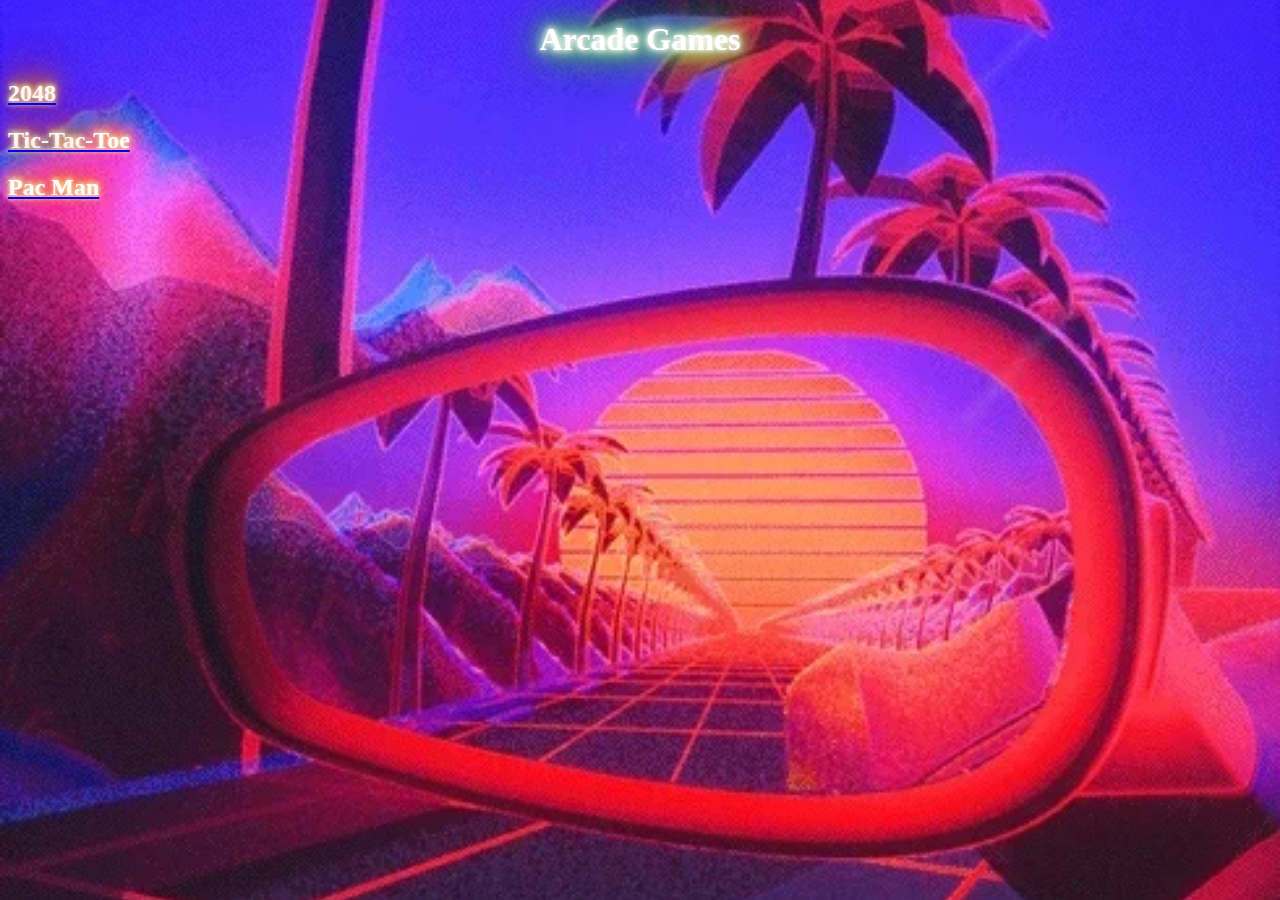
<file: Website/Index.html>
<!DOCTYPE html>
<html lang="en">
<head>
    <meta charset="UTF-8">
    <meta http-equiv="X-UA-Compatible" content="IE=edge">
    <meta name="viewport" content="width=device-width, initial-scale=1.0">
    <link rel="stylesheet" href="index.css">
    <title>Arcade</title>
</head>
<body>
<header><center><h1>Arcade Games</h1></center></header>
<a href="2048-master/2048.html"><h2>2048</h2></a>
<a href="tic-tac-toe-master/Xo.html"><h2>Tic-Tac-Toe</h2></a>
<a href="pacman-master/Pacman.html"><h2>Pac Man</h2></a>

</body>
</html>
</file>
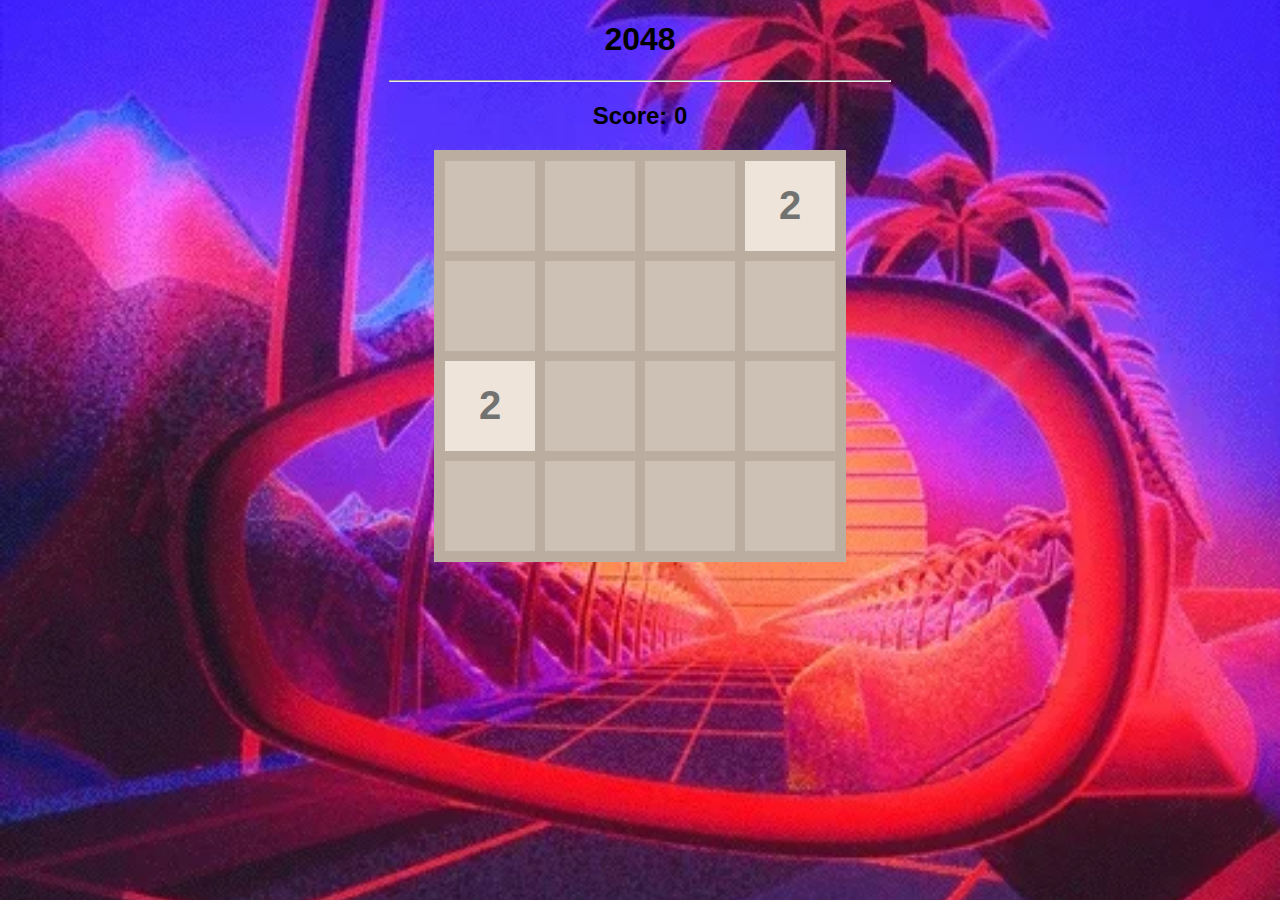
<file: Website/2048-master/2048.html>
<!DOCTYPE html>
<html>
    <head>
        <meta charset="UTF-8">
        <meta name="viewport" content="width=device-width, initial-scale=1.0">
        <title>2048</title>
        <link rel="stylesheet" href="2048.css">
        <script src="2048.js"></script>
    </head>

    <body>
        <h1>2048</h1>
        <hr>
        <h2>Score: <span id="score">0</span></h2>
        <div id="board">
        </div>
    </body>
</html>
</file>
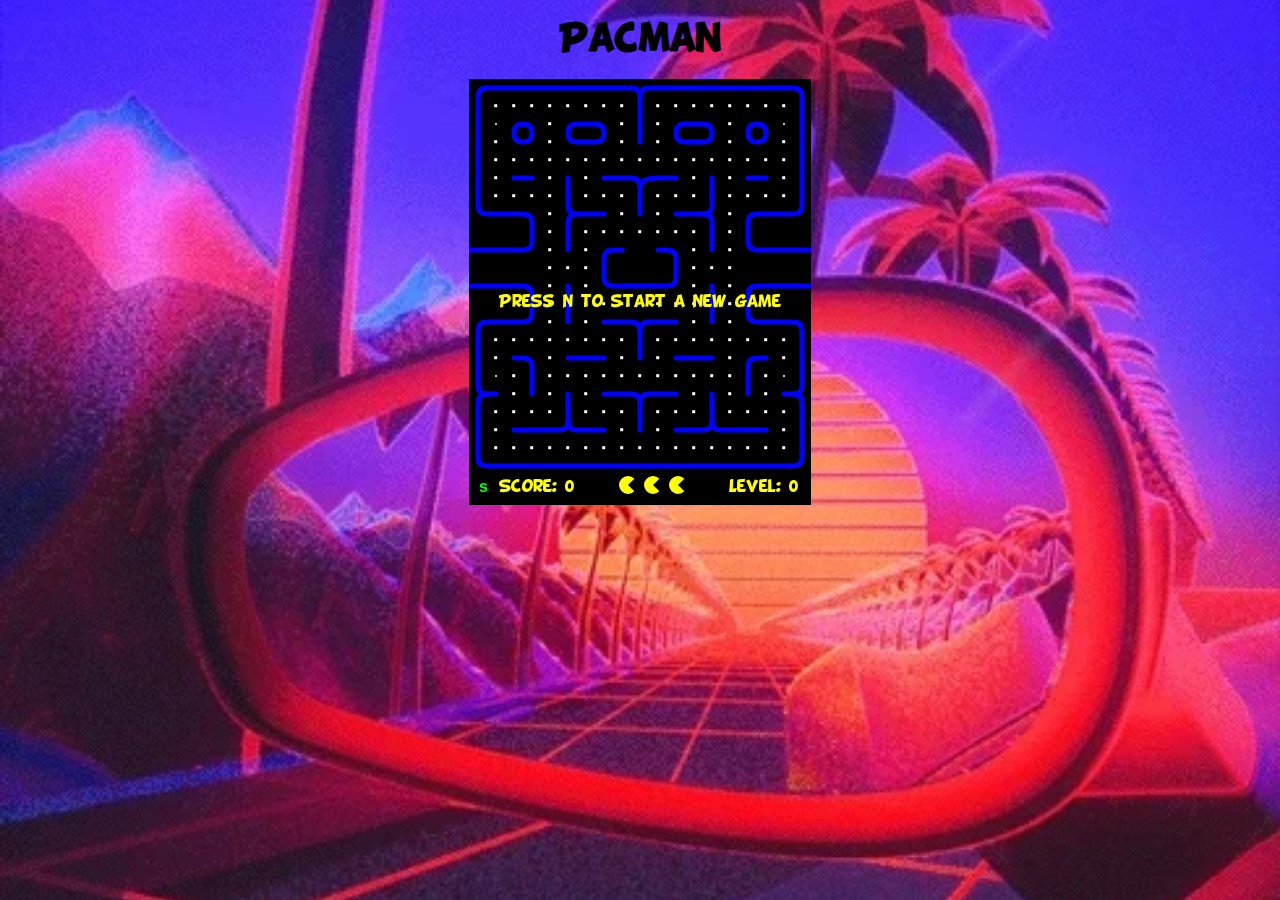
<file: Website/pacman-master/Pacman.html>
<!DOCTYPE html>
<html>
  <head>
    <meta charset="utf-8" />
    <title>HTML5 Pacman</title>
    
    <style type="text/css">
      @font-face {
	    font-family: 'BDCartoonShoutRegular';
        src: url('BD_Cartoon_Shout-webfont.ttf') format('truetype');
	    font-weight: normal;
	    font-style: normal;
      }
      #pacman {
        height:450px;
        width:342px;
        margin:20px auto;
      }
      #shim { 
        font-family: BDCartoonShoutRegular; 
        position:absolute;
        visibility:hidden
      }
      h1 { font-family: BDCartoonShoutRegular; text-align:center; }
      body { width:342px; margin:0px auto; font-family:sans-serif; }
      a { text-decoration:none; }
      body {
      background: url(giphy.webp) no-repeat center center fixed; 
      -webkit-background-size: cover;
      -moz-background-size: cover;
      -o-background-size: cover;
      background-size: cover;
           }
    </style>

</head>

<body>
  
  <div id="shim">shim for font face</div>

  <h1>Pacman</h1>

  <div id="pacman"></div>
  <script src="pacman.js"></script>
  <script src="modernizr-1.5.min.js"></script>

  <script>

    var el = document.getElementById("pacman");

    if (Modernizr.canvas && Modernizr.localstorage && 
        Modernizr.audio && (Modernizr.audio.ogg || Modernizr.audio.mp3)) {
      window.setTimeout(function () { PACMAN.init(el, "./"); }, 0);
    } else { 
      el.innerHTML = "Sorry, needs a decent browser<br /><small>" + 
        "(firefox 3.6+, Chrome 4+, Opera 10+ and Safari 4+)</small>";
    }
  </script>

</body>
</html>
</file>
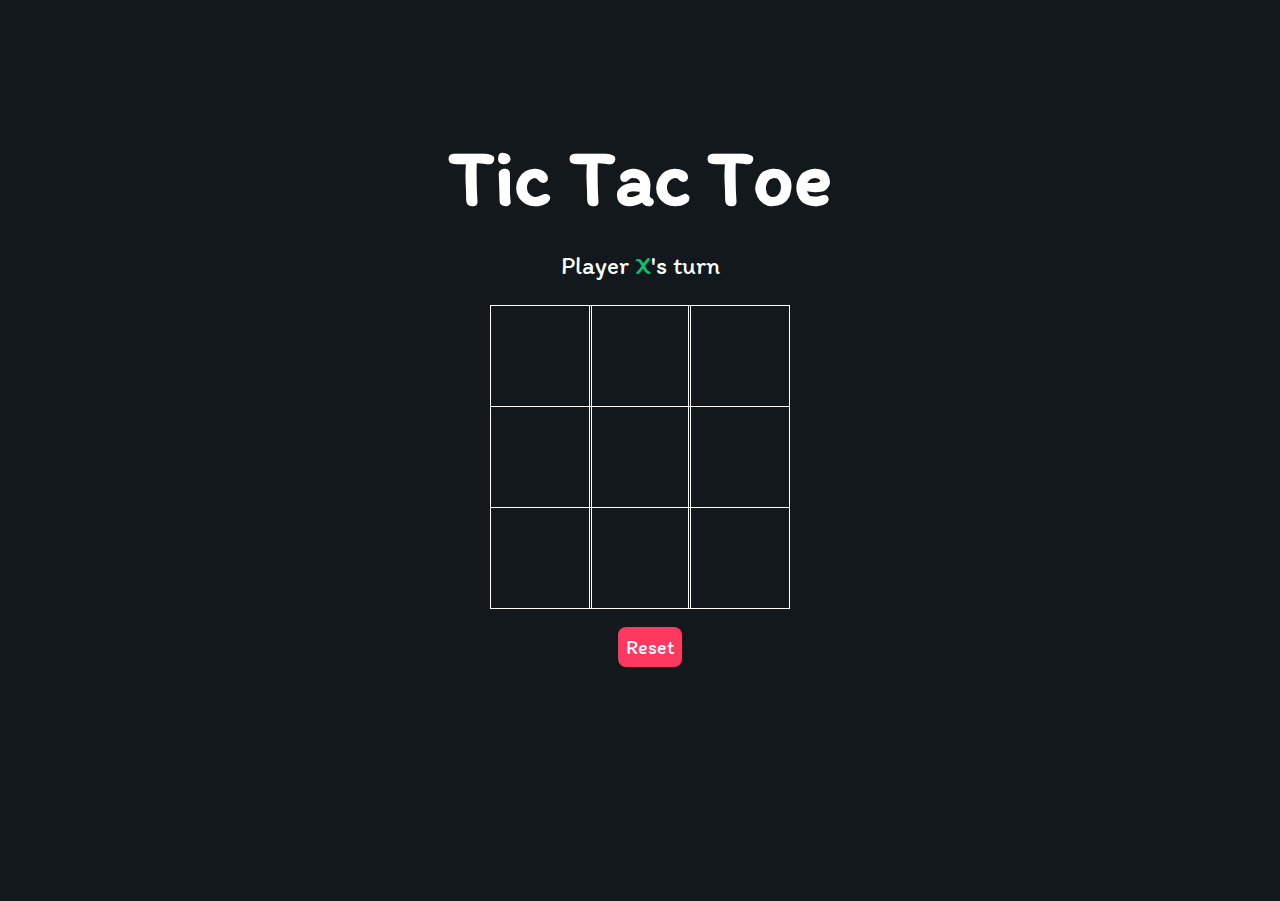
<file: Website/tic-tac-toe-master/Xo.html>
<html lang="en">
<head>
    <meta charset="UTF-8">
    <meta http-equiv="X-UA-Compatible" content="IE=edge">
    <meta name="viewport" content="width=device-width, initial-scale=1.0">
    <link rel="stylesheet" href="Xo.css">
    <link rel="preconnect" href="https://fonts.gstatic.com">
    <link href="https://fonts.googleapis.com/css2?family=Itim&display=swap" rel="stylesheet">
    <script src="Xo.js"></script>
    <title>Tic-Tac-Toe</title>
</head>
<body>
    <main class="background">
        <section class="title">
            <h1>Tic Tac Toe</h1>
        </section>
        <section class="display">
            Player <span class="display-player playerX">X</span>'s turn
        </section>
        <section class="container">
            <div class="tile"></div>
            <div class="tile"></div>
            <div class="tile"></div>
            <div class="tile"></div>
            <div class="tile"></div>
            <div class="tile"></div>
            <div class="tile"></div>
            <div class="tile"></div>
            <div class="tile"></div>
        </section>
        <section class="display announcer hide"></section>
        <section class="controls">
            <button id="reset">Reset</button>
        </section>
    </main>
</body>
</html>
</file>
<file: Website/index.css>
body {
background: url(giphy.webp) no-repeat center center fixed; 
-webkit-background-size: cover;
-moz-background-size: cover;
-o-background-size: cover;
background-size: cover;
  }
  
h1{
    color: #FFFFFF;
    text-shadow: 0 0 5px #FFF, 0 0 10px #FFF, 0 0 15px #FFF, 0 0 20px #49ff18, 0 0 30px #49FF18, 0 0 40px #49FF18, 0 0 55px #49FF18, 0 0 75px #49ff18;
    color: #FFFFFF;
    }
    h2 {
      color: #FFFFFF;
      
      text-shadow: 0 -1px 4px #FFF, 0 -2px 10px #ff0, 0 -10px 20px #ff8000, 0 -18px 40px #F00;
      color: #FFFFFF;
    
      }
</file>
<file: Website/2048-master/2048.css>
body {
    font-family: Arial, Helvetica, sans-serif;
    text-align: center;
    background: url(giphy.webp) no-repeat center center fixed; 
    -moz-background-size: cover;
    -o-background-size: cover;
    background-size: cover;
}

hr {
    width: 500px;
}

#board {
    width: 400px;
    height: 400px;

    background-color: #cdc1b5;
    border: 6px solid #bbada0;

    margin: 0 auto;
    display: flex;
    flex-wrap: wrap;
}

.tile {
    width: 90px;
    height: 90px;
    border: 5px solid #bbada0;

    font-size: 40px;
    font-weight: bold;
    display: flex;
    justify-content: center;
    align-items: center;
}


/* colored tiles */

.x2 {
    background-color: #eee4da;
    color: #727371;
}

.x4 {
    background-color: #ece0ca;
    color: #727371;
}

.x8 {
    background-color: #f4b17a;
    color: white;
}

.x16{
    background-color: #f59575;
    color: white;
}

.x32{
    background-color: #f57c5f;
    color: white;
}

.x64{
    background-color: #f65d3b;
    color: white;
}

.x128{
    background-color: #edce71;
    color: white;
}

.x256{
    background-color: #edcc63;
    color: white;
}

.x512{
    background-color: #edc651;
    color: white;
}

.x1024{
    background-color: #eec744;
    color: white;
}

.x2048{
    background-color: #ecc230;
    color: white;
}

.x4096 {
    background-color: #fe3d3d;
    color: white;
}

.x8192 {
    background-color: #ff2020;
    color: white;
}
</file>
<file: Website/tic-tac-toe-master/Xo.css>
* {
    padding: 0;
    margin: 0;
    font-family: 'Itim', cursive;
}

.background {
    background-color: #12181B;
    height: 100vh;
    padding-top: 1px;
}

.title {
    color: white;
    text-align: center;
    font-size: 40px;
    margin-top: 10%;
}

.display {
    color: white;
    font-size: 25px;
    text-align: center;
    margin-top: 1em;
    margin-bottom: 1em;
}

.hide {
    display: none;
}

.container {
    margin: 0 auto;
    display: grid;
    grid-template-columns: 33% 33% 33%;
    grid-template-rows: 33% 33% 33%;
    max-width: 300px;

}

.tile {
    border: 1px solid white;
    min-width: 100px;
    min-height: 100px;
    display: flex;
    justify-content: center;
    align-items: center;
    font-size: 50px;
    cursor: pointer;
}

.playerX {
    color: #09C372;
}

.playerO {
    color: #498AFB;
}

.controls {
    display: flex;
    flex-direction: row;
    justify-content: center;
    align-items: center;
    margin-top: 1em;
}

.controls button {
    color: white;
    padding: 8px;
    border-radius: 8px;
    border: none;
    font-size: 20px;
    margin-left: 1em;
    cursor: pointer;
}

.restart {
    background-color: #498AFB;
}

#reset {
    background-color: #FF3860;
}
</file>
